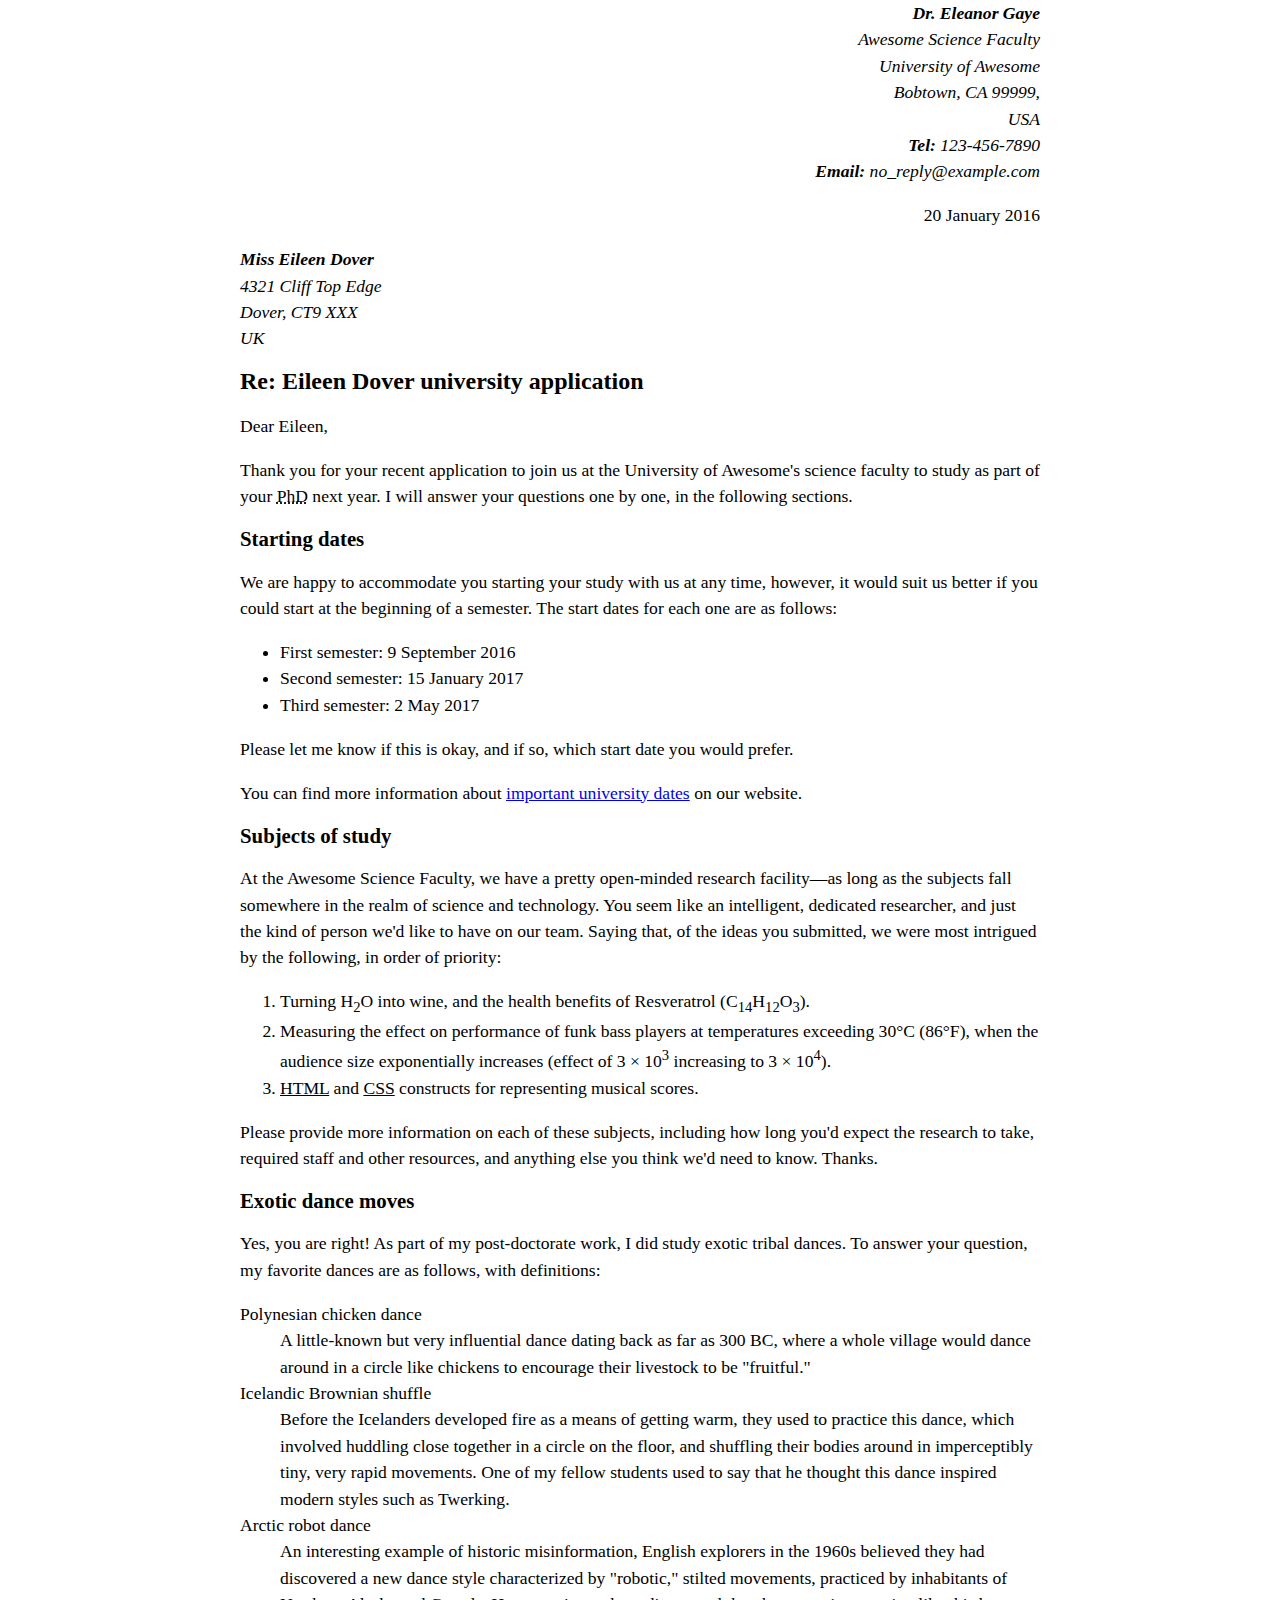
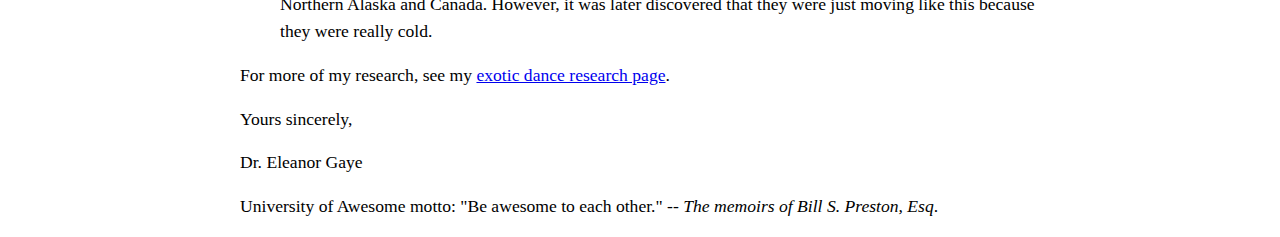
<file: letterMarkup.html>
<!doctype html>
<html lang="en-US">
  <head>
    <meta charset="utf-8"/>
    <meta name="author" content="Dr. Eleanor Gaye">
    <title>Awesome Science Application Correspondence</title>
    <style>
        body {
          max-width: 800px;
          margin: 0 auto;
        }
  
        .sender-column {
          text-align: right;
        }
  
        h1 {
          font-size: 1.5em;
        }
  
        h2 {
          font-size: 1.3em;
        }
  
        p, ul, ol, dl, address {
          font-size: 1.1em;
        }
  
        p, li, dd, dt, address {
          line-height: 1.5;
        }
      </style>
  </head>
  <body>
    <address class="sender-column">
      <strong>Dr. Eleanor Gaye</strong><br>
      Awesome Science Faculty<br>
      University of Awesome<br>
      Bobtown, CA 99999,<br>
      USA<br>
      <strong>Tel:</strong> 123-456-7890<br>
      <strong>Email:</strong> no_reply@example.com
    </address>
    <p class="sender-column">
      <time datetime="2016-01-20">20 January 2016</time>
    </p>

    <address>
      <strong>Miss Eileen Dover</strong><br>
      4321 Cliff Top Edge<br>
      Dover, CT9 XXX<br>
      UK
    </address>

    <h1>Re: Eileen Dover university application</h1>

    <p>
      Dear Eileen,
    </p>

    <p>
      Thank you for your recent application to join us at the University of Awesome's science faculty to study as part of your 
      <abbr title="Doctor of Philosophy">PhD</abbr> next year. I will answer your questions one by one, in the following sections.
    </p>

    <h2>Starting dates</h2>

    <p>
      We are happy to accommodate you starting your study with us at any time, however, it would suit us better if you could start at the beginning of a semester. The start dates for each one are as follows:
    </p>
    <ul>
      <li>First semester: 9 September 2016</li>
      <li>Second semester: 15 January 2017</li>
      <li>Third semester: 2 May 2017</li>
    </ul>

    <p>
      Please let me know if this is okay, and if so, which start date you would prefer.
    </p>

    <p>
      You can find more information about 
      <a href="https://www.washington.edu/students/reg/2425cal.html#Q2">important university dates</a> on our website.
    </p>

    <h2>Subjects of study</h2>

    <p>
      At the Awesome Science Faculty, we have a pretty open-minded research facility—as long as the subjects fall somewhere in the realm of science and technology. You seem like an intelligent, dedicated researcher, and just the kind of person we'd like to have on our team. Saying that, of the ideas you submitted, we were most intrigued by the following, in order of priority:
    </p>
    <ol>
      <li>Turning H<sub>2</sub>O into wine, and the health benefits of Resveratrol (C<sub>14</sub>H<sub>12</sub>O<sub>3</sub>).</li>
      <li>
        Measuring the effect on performance of funk bass players at temperatures exceeding 30°C (86°F), when the audience size exponentially increases (effect of 3 × 10<sup>3</sup> increasing to 3 × 10<sup>4</sup>).
      </li>
      <li>
        <u>HTML</u> and <u>CSS</u> constructs for representing musical scores.
      </li>
    </ol>

    <p>
      Please provide more information on each of these subjects, including how long you'd expect the research to take, required staff and other resources, and anything else you think we'd need to know. Thanks.
    </p>

    <h2>Exotic dance moves</h2>

    <p>
      Yes, you are right! As part of my post-doctorate work, I did study exotic tribal dances. To answer your question, my favorite dances are as follows, with definitions:
    </p>
    <dl>
      <dt>Polynesian chicken dance</dt>
      <dd>
        A little-known but very influential dance dating back as far as 300 BC, where a whole village would dance around in a circle like chickens to encourage their livestock to be "fruitful."
      </dd>
      <dt>Icelandic Brownian shuffle</dt>
      <dd>
        Before the Icelanders developed fire as a means of getting warm, they used to practice this dance, which involved huddling close together in a circle on the floor, and shuffling their bodies around in imperceptibly tiny, very rapid movements. One of my fellow students used to say that he thought this dance inspired modern styles such as Twerking.
      </dd>
      <dt>Arctic robot dance</dt>
      <dd>
        An interesting example of historic misinformation, English explorers in the 1960s believed they had discovered a new dance style characterized by "robotic," stilted movements, practiced by inhabitants of Northern Alaska and Canada. However, it was later discovered that they were just moving like this because they were really cold.
      </dd>
    </dl>

    <p>
      For more of my research, see my 
      <a href="https://dddance.party/">exotic dance research page</a>.
    </p>

    <p>
      Yours sincerely,
    </p>

    <p>
      Dr. Eleanor Gaye
    </p>

    <p>
      University of Awesome motto: "Be awesome to each other." 
      <i>-- The memoirs of Bill S. Preston, <abbr>Esq</abbr></i>.
    </p>
  </body>
</html>
</file>
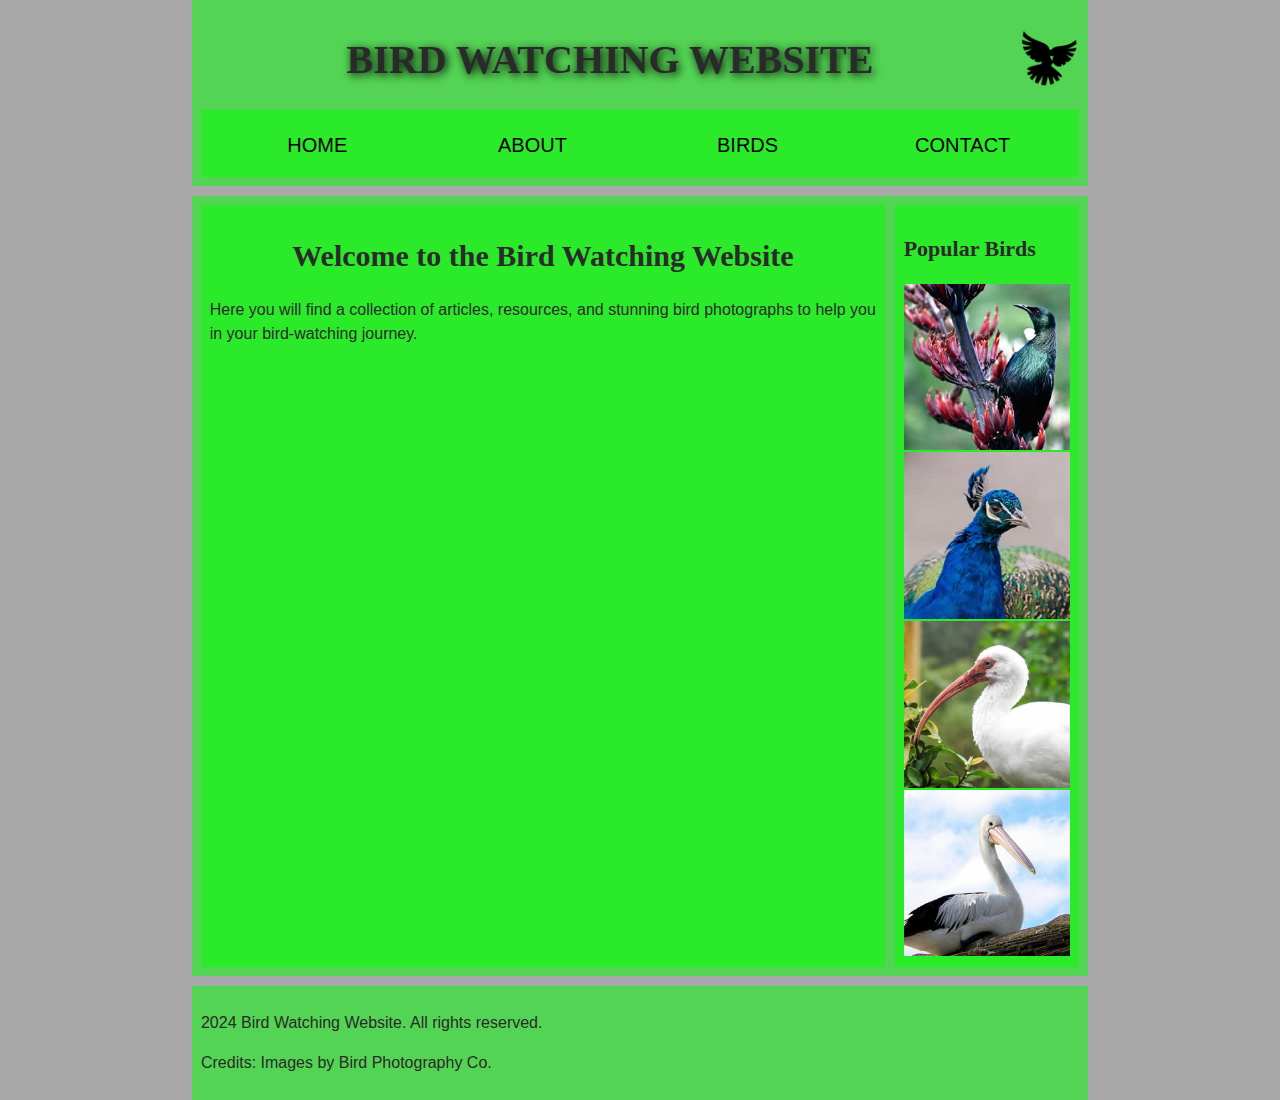
<file: pageStructure.html>
<!DOCTYPE html>
<html lang="en">
<head>
    <meta charset="UTF-8">
    <title>Bird Watching</title>
    <link rel="stylesheet" href="styles.css">
</head>
<body>
    <header>
        <h1>Bird Watching Website</h1>
        <img src="sourceImages\dove.png" alt="Bird Watching Logo" id="logo">
         <nav>
            <ul>
                <li><a href="#">Home</a></li>
                <li><a href="#">About</a></li>
                <li><a href="#">Birds</a></li>
                <li><a href="#">Contact</a></li>
            </ul>
        </nav>
    </header>

    <main>
        <section class="welcome-text">
            <h2>Welcome to the Bird Watching Website</h2>
            <p>
                Here you will find a collection of articles, resources, and stunning bird photographs to help you in your bird-watching journey.
            </p>
        </section>

        <aside>
            <h3>Popular Birds</h3>
            <img src="sourceImages\favorite-1_th.jpg" alt="Bird 1">
            <img src="sourceImages\favorite-2_th.jpg" alt="Bird 2">
            <img src="sourceImages\favorite-3_th.jpg" alt="Bird 3">
            <img src="sourceImages\favorite-4_th.jpg" alt="Bird 4">
        </aside>
    </main>

    <footer>
        <p> 2024 Bird Watching Website. All rights reserved.</p>
        <p>Credits: Images by Bird Photography Co.</p>
    </footer>
</body>
</html>
</file>
<file: styles.css>
html, body {
    margin: 0;
    padding: 0;
  }
  
  html {
    font-size: 10px;
    background-color: #a9a9a9;
  }
  
  body {
    width: 70%;
    min-width: 800px;
    margin: 0 auto;
  }
  
  /* || typography */
  
  h1, h2, h3 {
    font-family: 'Cinzel Decorative', cursive;
    color: #2a2a2a;
  }
  
  p, input, li {
    font-family: 'Roboto Condensed', sans-serif;
    color: #2a2a2a;
  }
  
  h1 {
    font-size: 4rem;
    text-align: center;
    text-shadow: 2px 2px 10px black;
  }
  
  h2 {
    font-size: 3rem;
    text-align: center;
  }
  
  h3 {
    font-size: 2.2rem;
  }
  
  p, li {
    font-size: 1.6rem;
    line-height: 1.5;
  }
  
  /* || header layout */
  
  header {
    margin-bottom: 10px;
    display: flex;
    flex-flow: row wrap;
  }
  
  body > * {
    background-color: red;
    padding: 1%;
  }
  
  main, header, nav, article, aside, footer, section {
    background-color: rgba(0,255,0,0.5);
    padding: 1%;
  }
  
  h1 {
    flex: 5;
    text-transform: uppercase;
  }
  
  header img {
    display: block;
    height: 60px;
    padding-top: 20.15px;
  }
  
  nav {
    height: 50px;
    flex: 100%;
    display: flex;
  }
  
  nav ul {
    padding: 0;
    list-style-type: none;
    flex: 2;
    display: flex;
  }
  
  nav li {
    display: inline;
    text-align: center;
    flex: 1;
  }
  
  nav a, nav span {
    display: inline-block;
    font-size: 2rem;
    height: 3rem;
    line-height: 1.7;
    text-transform: uppercase;
    text-decoration: none;
    color: black;
  
  }
  
  /* || main layout */
  
  main {
    display: flex;
  }
  
  article, section {
    flex: 4;
  }
  
  aside {
    flex: 1;
    margin-left: 10px;
    padding: 1%;
  }
  
  aside a {
    display: block;
    float: left;
    width: 50%;
  }
  
  aside img {
    max-width: 100%;
  }
  
  footer {
    margin-top: 10px;
  }
</file>
